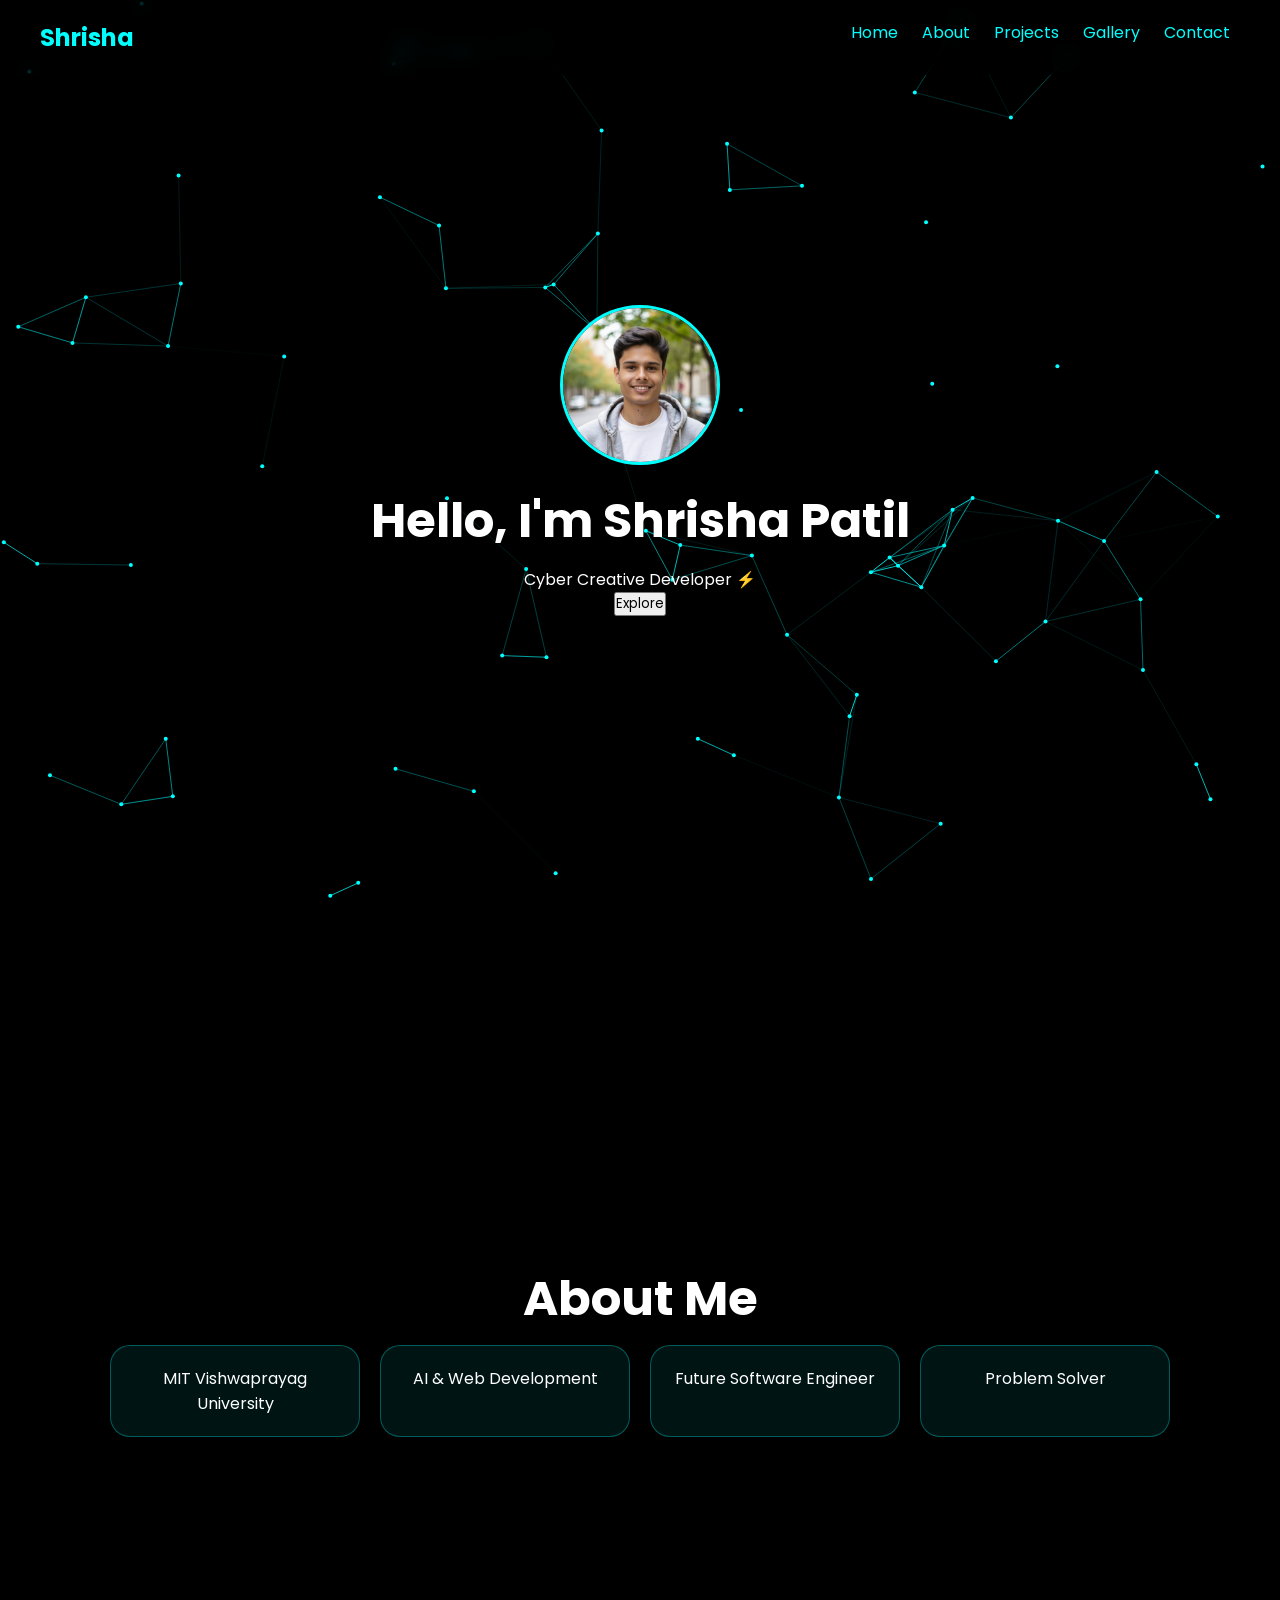
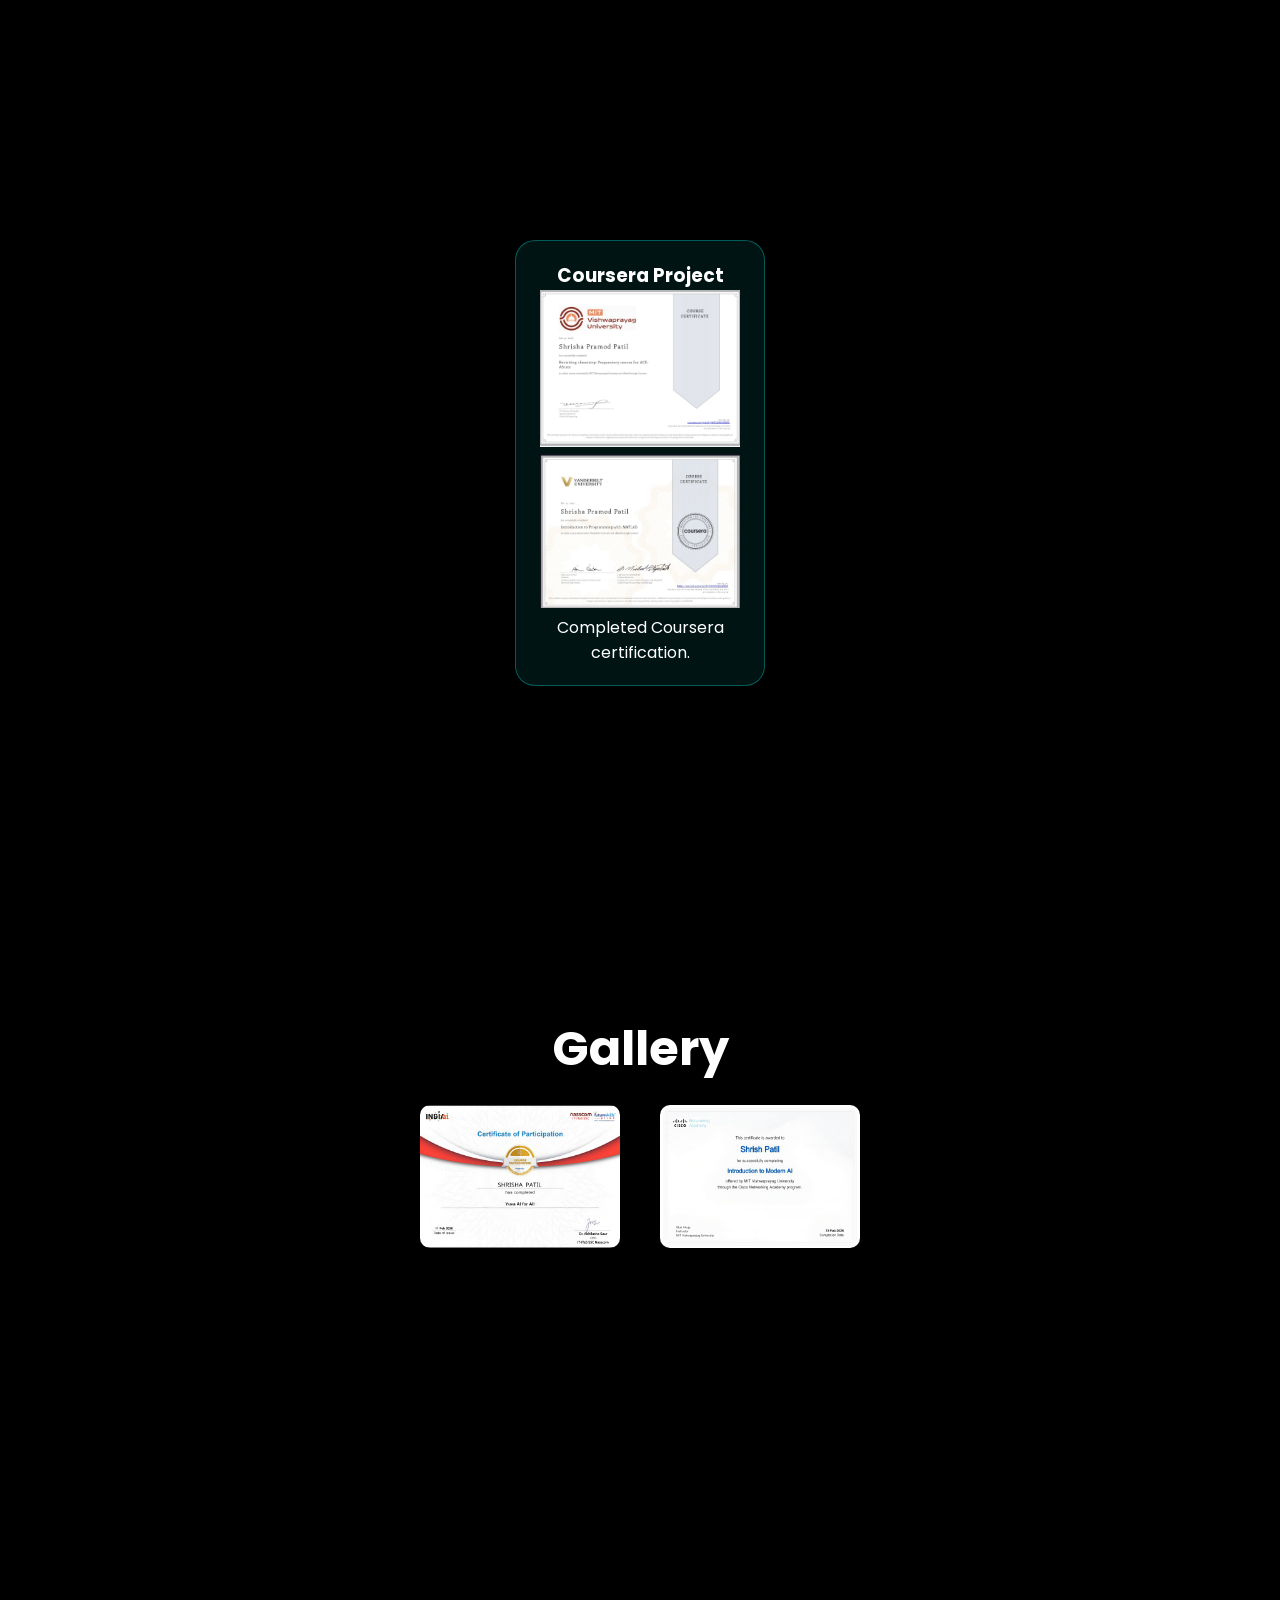
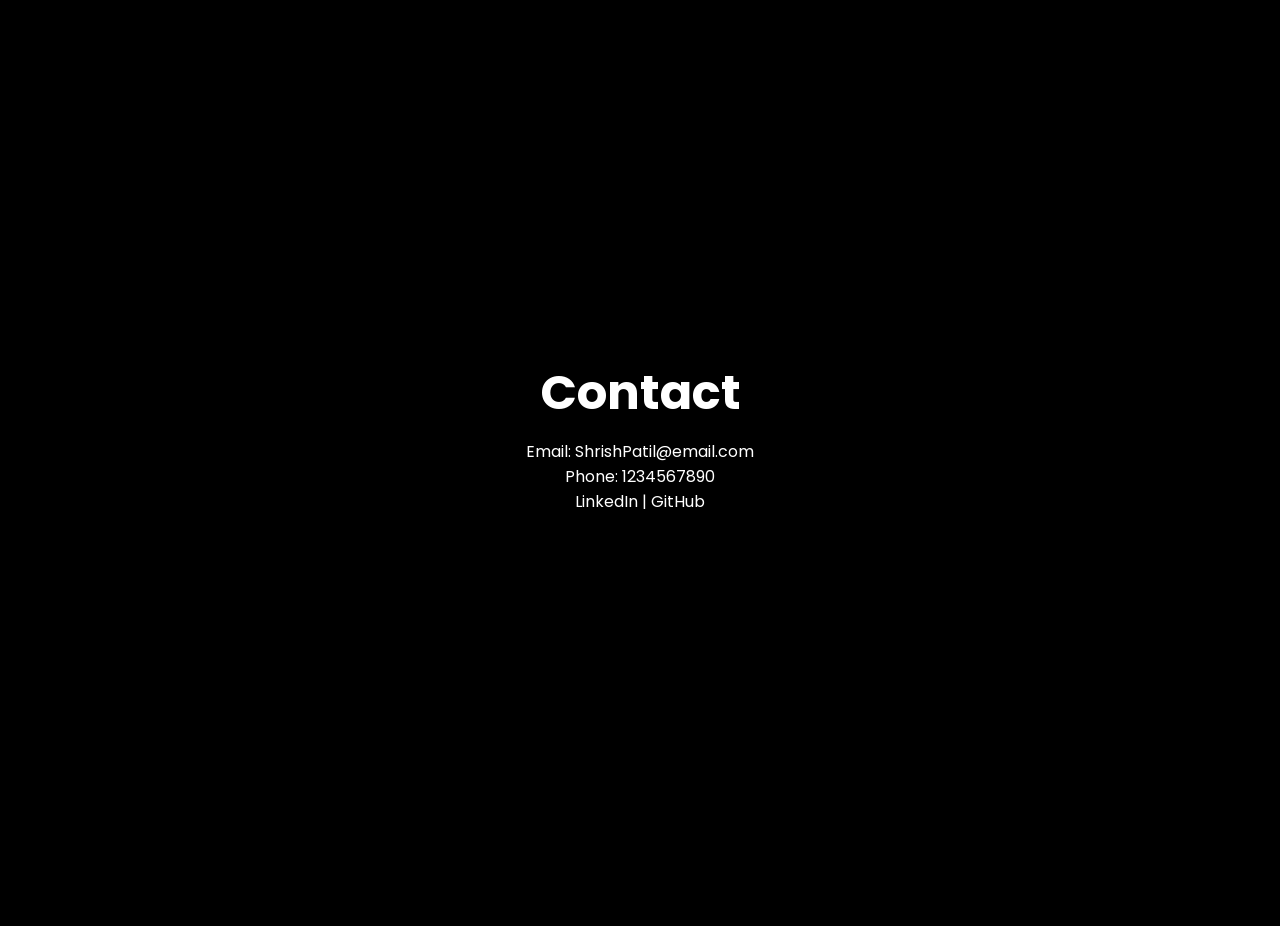
<file: index.html>
<!DOCTYPE html>
<html lang="en">
<head>
<meta charset="UTF-8">
<meta name="viewport" content="width=device-width, initial-scale=1.0">
<title>Shrisha Patil | Cyber Portfolio</title>
<link href="https://fonts.googleapis.com/css2?family=Poppins:wght@300;500;700&display=swap" rel="stylesheet">

<style>
*{margin:0;padding:0;box-sizing:border-box;font-family:'Poppins',sans-serif}
body{color:white;overflow-x:hidden;background:black}

canvas{position:fixed;top:0;left:0;z-index:-1}

header{
position:fixed;width:100%;display:flex;justify-content:space-between;
padding:20px 40px;background:rgba(0,0,0,0.6);backdrop-filter:blur(10px)
}

nav a{margin:0 10px;color:#00ffff;text-decoration:none}

section{min-height:100vh;display:flex;flex-direction:column;justify-content:center;align-items:center;text-align:center;padding:40px}

h1{font-size:3rem;margin-bottom:10px}

.profile{width:160px;border-radius:50%;border:3px solid #00ffff;margin:20px}

.container{display:flex;gap:20px;flex-wrap:wrap;justify-content:center}

.card{
padding:20px;width:250px;
background:rgba(0,255,255,0.08);
border:1px solid rgba(0,255,255,0.3);
backdrop-filter:blur(12px);
border-radius:20px;
transition:0.4s
}

.card:hover{transform:translateY(-10px) scale(1.05);box-shadow:0 0 20px #00ffff}

img.gallery{width:200px;border-radius:10px;margin:10px;transition:0.3s}
img.gallery:hover{transform:scale(1.1);box-shadow:0 0 15px #00ffff}

</style>
</head>

<body>
<script>
document.querySelectorAll('.btn').forEach(btn => {
  btn.addEventListener('click', function(e) {
    let circle = document.createElement('span');
    circle.classList.add('ripple');
    this.appendChild(circle);

    let x = e.clientX - this.offsetLeft;
    let y = e.clientY - this.offsetTop;

    circle.style.left = x + 'px';
    circle.style.top = y + 'px';

    setTimeout(() => circle.remove(), 500);
  });
});
</script>

<canvas id="bg"></canvas>

<header>
<h2 style="color:#00ffff">Shrisha</h2>
<nav>
<a href="#home">Home</a>
<a href="#about">About</a>
<a href="#projects">Projects</a>
<a href="#gallery">Gallery</a>
<a href="#contact">Contact</a>
</nav>
</header>

<section id="home">
<img src="./assets/profile.png" class="profile">
<h1>Hello, I'm Shrisha Patil</h1>
<p>Cyber Creative Developer ⚡</p>
<button class="btn">Explore</button>
</section>

<section id="about">
<h1>About Me</h1>
<div class="container">
<div class="card">MIT Vishwaprayag University</div>
<div class="card">AI & Web Development</div>
<div class="card">Future Software Engineer</div>
<div class="card">Problem Solver</div>
</div>
</section>
  <section id="projects">
  <div class="card">
  <h3>Coursera Project</h3>

  <img src="./assets/coursera.jpeg" width="200">
  <img src="./assets/coursera2.jpeg" width="200">

  <p>Completed Coursera certification.</p>
</div>
  
<section id="gallery">
<h1>Gallery</h1>
<div class="container">
<img src="./assets/cert1.jpeg" class="gallery">
<img src="./assets/cert2.jpeg" class="gallery">
</div>
</section>

<section id="contact">
<h1>Contact</h1>
<p>Email: ShrishPatil@email.com</p>
<p>Phone: 1234567890</p>
<p>LinkedIn | GitHub</p>
</section>

<script>
const canvas=document.getElementById('bg');
const ctx=canvas.getContext('2d');
canvas.width=window.innerWidth;
canvas.height=window.innerHeight;

let nodes=[];
for(let i=0;i<80;i++){
nodes.push({x:Math.random()*canvas.width,y:Math.random()*canvas.height,dx:Math.random()-0.5,dy:Math.random()-0.5});
}

function draw(){
ctx.clearRect(0,0,canvas.width,canvas.height);

// draw nodes
nodes.forEach(n=>{
ctx.beginPath();
ctx.fillStyle="#00ffff";
ctx.arc(n.x,n.y,2,0,Math.PI*2);
ctx.fill();
});

// connect lines
for(let i=0;i<nodes.length;i++){
for(let j=i+1;j<nodes.length;j++){
let dx=nodes[i].x-nodes[j].x;
let dy=nodes[i].y-nodes[j].y;
let dist=Math.sqrt(dx*dx+dy*dy);

if(dist<120){
ctx.strokeStyle="rgba(0,255,255,"+(1-dist/120)+")";
ctx.beginPath();
ctx.moveTo(nodes[i].x,nodes[i].y);
ctx.lineTo(nodes[j].x,nodes[j].y);
ctx.stroke();
}
}
}

// move nodes
nodes.forEach(n=>{
n.x+=n.dx;
n.y+=n.dy;
if(n.x<0||n.x>canvas.width)n.dx*=-1;
if(n.y<0||n.y>canvas.height)n.dy*=-1;
});

requestAnimationFrame(draw);
}

draw();
</script>

</body>
</html>
</file>
